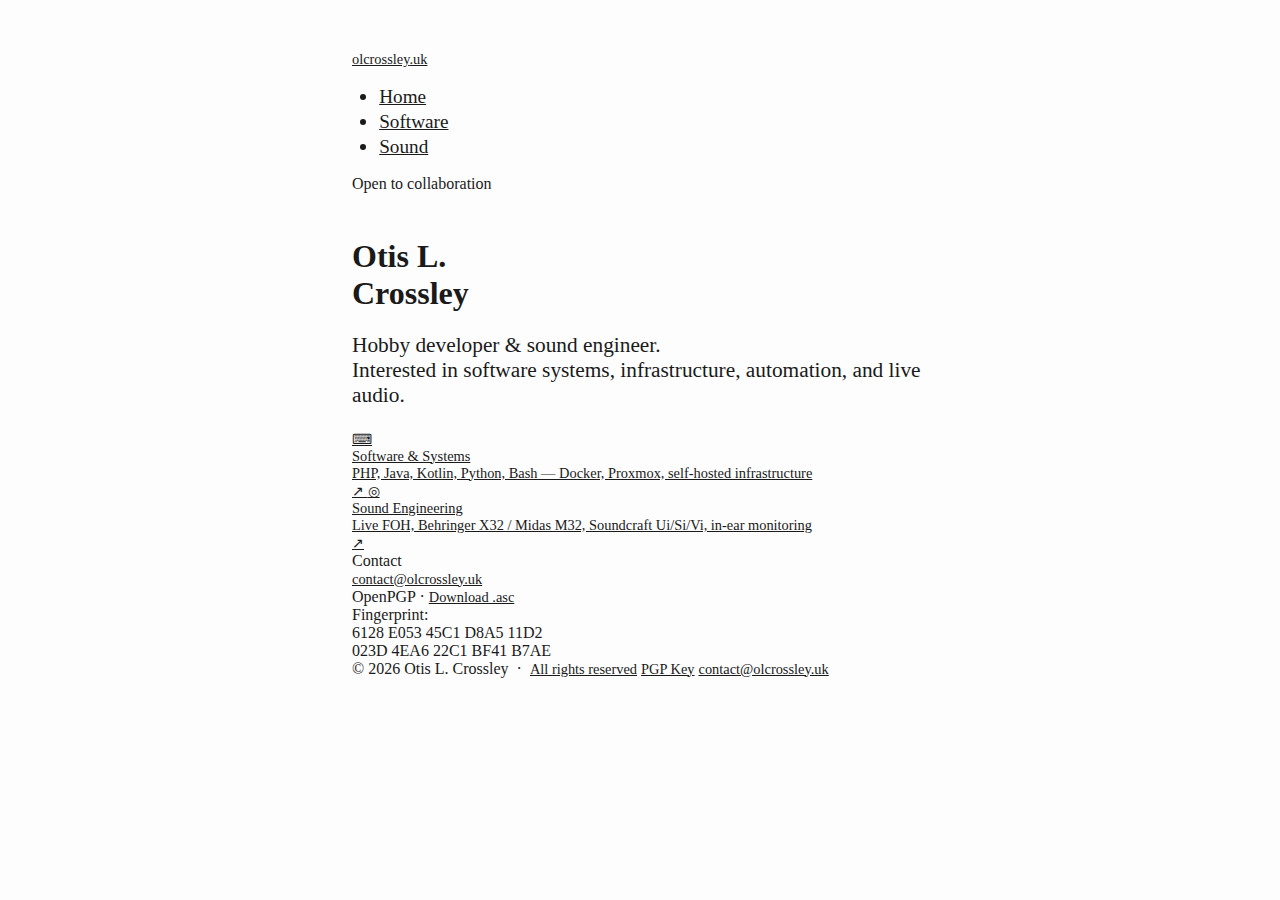
<file: index.html>
<!DOCTYPE html>
<html lang="en">
<head>
  <meta charset="utf-8">
  <meta name="viewport" content="width=device-width, initial-scale=1.0">
  <meta name="description" content="Otis L. Crossley — hobby developer & sound engineer based in Itzehoe.">
  <title>Otis L. Crossley</title>
  <link rel="icon" type="image/x-icon" href="img/favico.ico">
  <link rel="stylesheet" href="style/style.css">
</head>
<body>

<!-- Ambient glow blobs -->
<div class="ambient ambient-a"></div>
<div class="ambient ambient-b"></div>

<!-- Custom cursor -->
<div id="cursor"></div>

<!-- Navigation -->
<nav>
  <a class="nav-logo" href="index.html">olcrossley<span>.uk</span></a>
  <ul class="nav-links">
    <li><a href="index.html">Home</a></li>
    <li><a href="references/software-systems-engineering.html">Software</a></li>
    <li><a href="references/sound-engineering.html">Sound</a></li>
  </ul>
</nav>

<!-- Main content -->
<main>
  <div class="container home-enter">

    <div class="status-pill">
      <span class="status-dot"></span>
      Open to collaboration
    </div>
    <h1 class="hero-name">
      <span class="dim">Otis L.</span><br>
      Crossley
    </h1>


    <p class="page-lead">
      Hobby developer &amp; sound engineer.<br>
      Interested in software systems, infrastructure, automation, and live audio.
    </p>

    <!-- Reference cards -->
    <div class="ref-cards">
      <a class="ref-card" href="references/software-systems-engineering.html">
        <span class="ref-card-icon">⌨</span>
        <div class="ref-card-title">Software &amp; Systems</div>
        <div class="ref-card-desc">PHP, Java, Kotlin, Python, Bash — Docker, Proxmox, self-hosted infrastructure</div>
        <span class="ref-card-arrow">↗</span>
      </a>
      <a class="ref-card" href="references/sound-engineering.html">
        <span class="ref-card-icon">◎</span>
        <div class="ref-card-title">Sound Engineering</div>
        <div class="ref-card-desc">Live FOH, Behringer X32 / Midas M32, Soundcraft Ui/Si/Vi, in-ear monitoring</div>
        <span class="ref-card-arrow">↗</span>
      </a>
    </div>

    <!-- Info row -->
    <div class="info-row">
      <div class="info-card">
        <div class="info-label">Contact</div>
        <div class="info-value">
          <a href="mailto:contact@olcrossley.uk">contact@olcrossley.uk</a>
        </div>
      </div>
      <div class="info-card">
        <div class="info-label">OpenPGP · <a href="otis-crossley.asc">Download .asc</a></div>
        <div class="info-label">Fingerprint:</div>
        <div class="pgp-fingerprint">6128 E053 45C1 D8A5 11D2<br>023D 4EA6 22C1 BF41 B7AE</div>
      </div>
    </div>

  </div>
</main>

<footer>
  <span>© 2026 Otis L. Crossley &nbsp;·&nbsp; <a href="https://github.com/olc1910/olc1910.github.io">All rights reserved</a></span>
  <span><a href="otis-crossley.asc">PGP Key</a></span>
  <span><a href="mailto:contact@olcrossley.uk">contact@olcrossley.uk</a></span>
</footer>

<script src="js/main.js"></script>
</body>
</html>
</file>
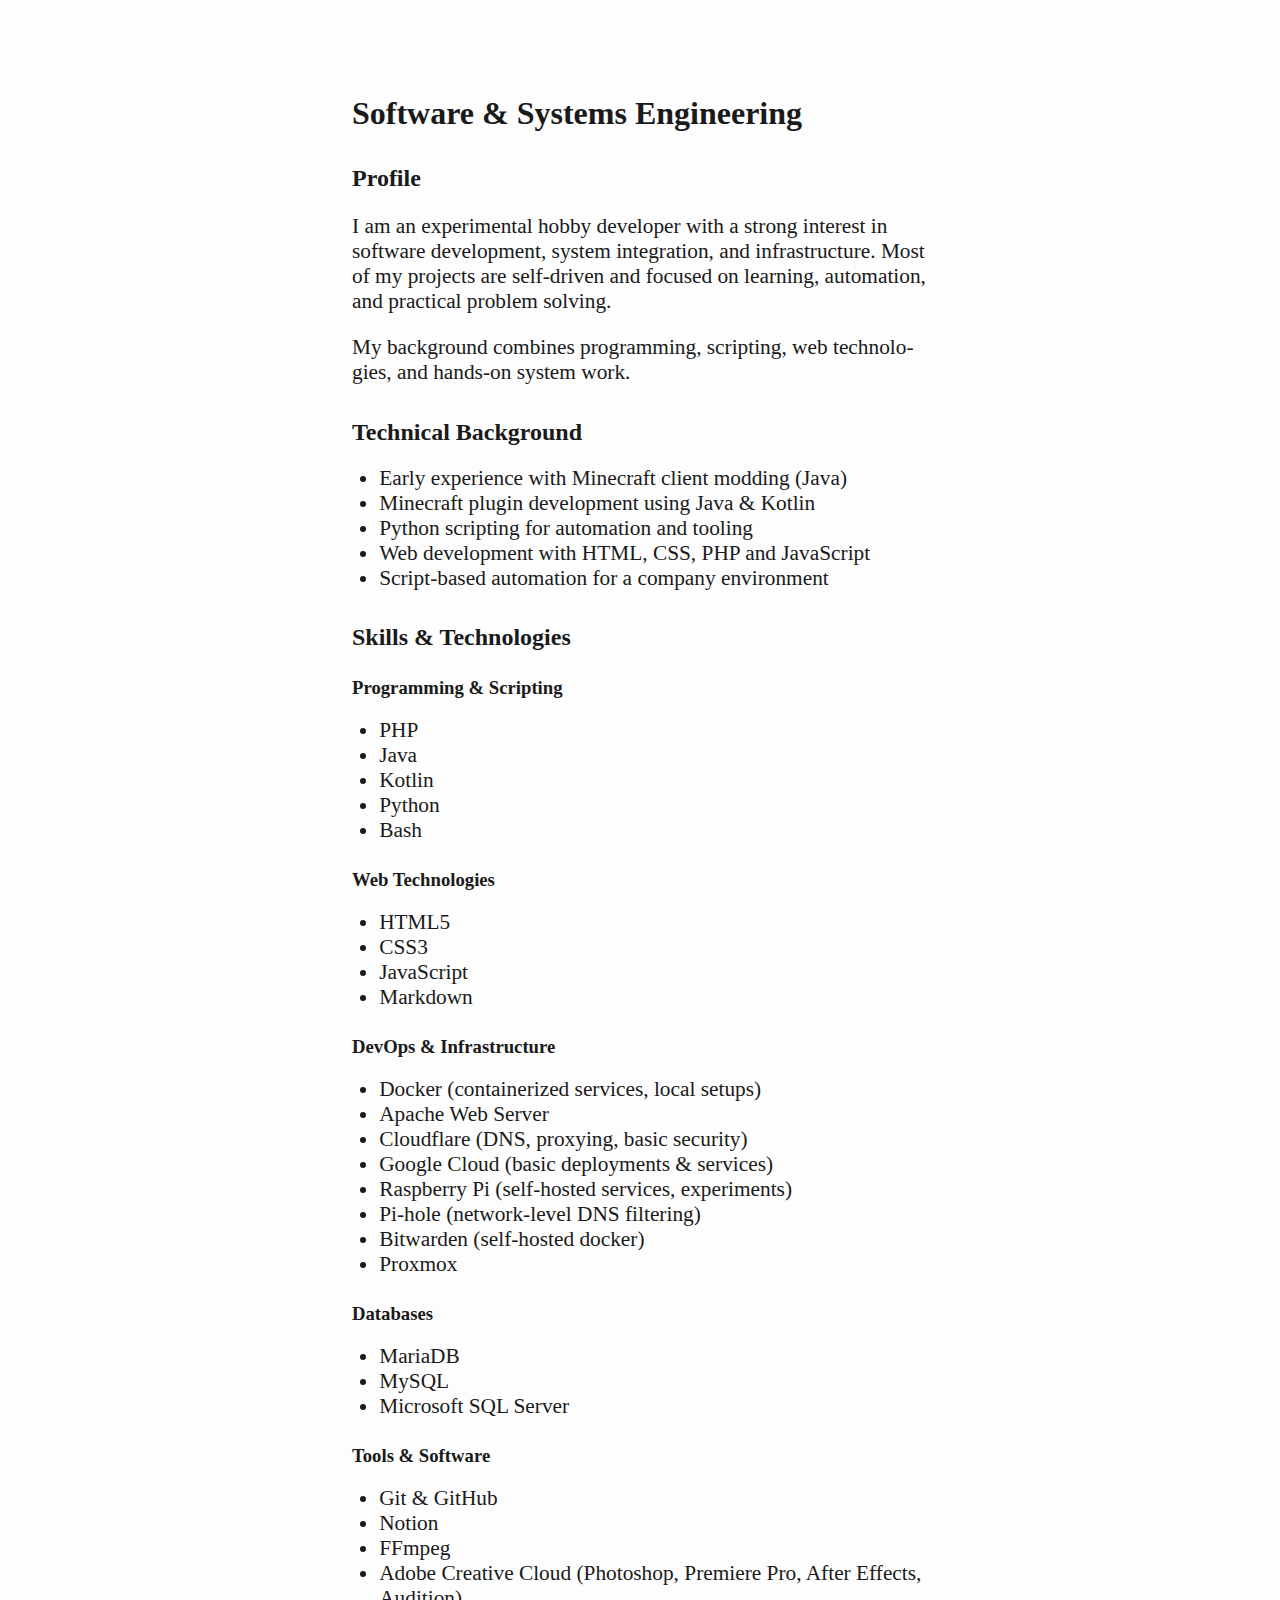
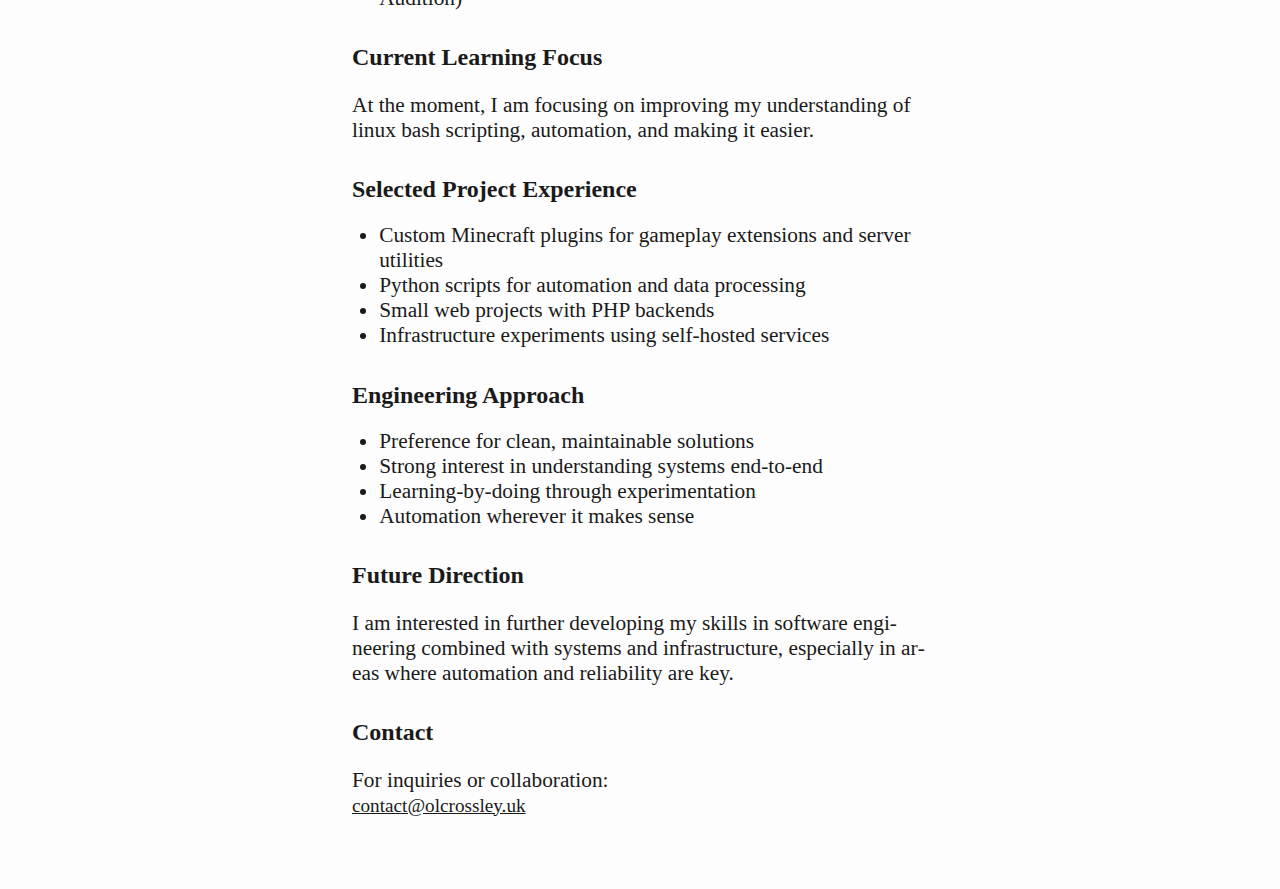
<file: references/software-systems-engineering.html>
<!DOCTYPE html>
<html xmlns="http://www.w3.org/1999/xhtml" lang="en" xml:lang="en">
<head>
  <meta charset="utf-8" />
  <meta name="viewport" content="width=device-width, initial-scale=1.0, user-scalable=yes" />
  <title>olcrossley – Software & Systems Engineering</title>
  <link rel="stylesheet" href="../style/style.css">
  <link rel="icon" type="image/x-icon" href="../img/favico.ico">
</head>
<body>

<h1 id="software-systems-engineering">Software & Systems Engineering</h1>

<h2 id="profile">Profile</h2>
<p>
I am an experimental hobby developer with a strong interest in
software development, system integration, and infrastructure.
Most of my projects are self-driven and focused on learning,
automation, and practical problem solving.
</p>

<p>
My background combines programming, scripting, web technologies,
and hands-on system work.
</p>

<h2 id="background">Technical Background</h2>
<ul>
  <li>Early experience with Minecraft client modding (Java)</li>
  <li>Minecraft plugin development using Java & Kotlin</li>
  <li>Python scripting for automation and tooling</li>
  <li>Web development with HTML, CSS, PHP and JavaScript</li>
  <li>Script-based automation for a company environment</li>
</ul>

<h2 id="skills">Skills & Technologies</h2>

<h3 id="programming">Programming & Scripting</h3>
<ul>
  <li>PHP</li>
  <li>Java</li>
  <li>Kotlin</li>
  <li>Python</li>
  <li>Bash</li>
</ul>

<h3 id="web">Web Technologies</h3>
<ul>
  <li>HTML5</li>
  <li>CSS3</li>
  <li>JavaScript</li>
  <li>Markdown</li>
</ul>

<h3 id="devops">DevOps & Infrastructure</h3>
<ul>
  <li>Docker (containerized services, local setups)</li>
  <li>Apache Web Server</li>
  <li>Cloudflare (DNS, proxying, basic security)</li>
  <li>Google Cloud (basic deployments & services)</li>
  <li>Raspberry Pi (self-hosted services, experiments)</li>
  <li>Pi-hole (network-level DNS filtering)</li>
  <li>Bitwarden (self-hosted docker)</li>
  <li>Proxmox</li>
</ul>

<h3 id="databases">Databases</h3>
<ul>
  <li>MariaDB</li>
  <li>MySQL</li>
  <li>Microsoft SQL Server</li>
</ul>

<h3 id="tools">Tools & Software</h3>
<ul>
  <li>Git & GitHub</li>
  <li>Notion</li>
  <li>FFmpeg</li>
  <li>Adobe Creative Cloud (Photoshop, Premiere Pro, After Effects, Audition)</li>
</ul>

<h2 id="current-focus">Current Learning Focus</h2>
<p>
At the moment, I am focusing on improving my understanding of
linux bash scripting, automation, and making it easier.
</p>

<!-- TODO:
Add concrete learning topics here, for example:
- Monitoring and logging
- Basic Rust Programming
-->

<h2 id="projects">Selected Project Experience</h2>
<ul>
  <li>Custom Minecraft plugins for gameplay extensions and server utilities</li>
  <li>Python scripts for automation and data processing</li>
  <li>Small web projects with PHP backends</li>
  <li>Infrastructure experiments using self-hosted services</li>
</ul>

<!-- TODO:
Link individual projects or GitHub repositories here
-->

<!--
<h2 id="work-experience">Work Environment Experience</h2>
<p>
I am currently working in the technical department at
<a href="http://it.olcrossley.uk/">olcrossley</a>, where I gain
practical exposure to real-world IT systems and workflows.
</p>
-->

<!-- TODO:
Specify responsibilities and areas of work, such as:
- Technical support
- Infrastructure
- Automation
-->

<h2 id="engineering-approach">Engineering Approach</h2>
<ul>
  <li>Preference for clean, maintainable solutions</li>
  <li>Strong interest in understanding systems end-to-end</li>
  <li>Learning-by-doing through experimentation</li>
  <li>Automation wherever it makes sense</li>
</ul>

<h2 id="future">Future Direction</h2>
<p>
I am interested in further developing my skills in software engineering
combined with systems and infrastructure, especially in areas where
automation and reliability are key.
</p>

<!-- TODO:
Use this section to describe future goals such as
education, training, or desired job roles
-->

<h2 id="contact">Contact</h2>
<p>
For inquiries or collaboration:<br />
<a href="mailto:contact@olcrossley.uk">contact@olcrossley.uk</a>
</p>

</body>
</html>
</file>
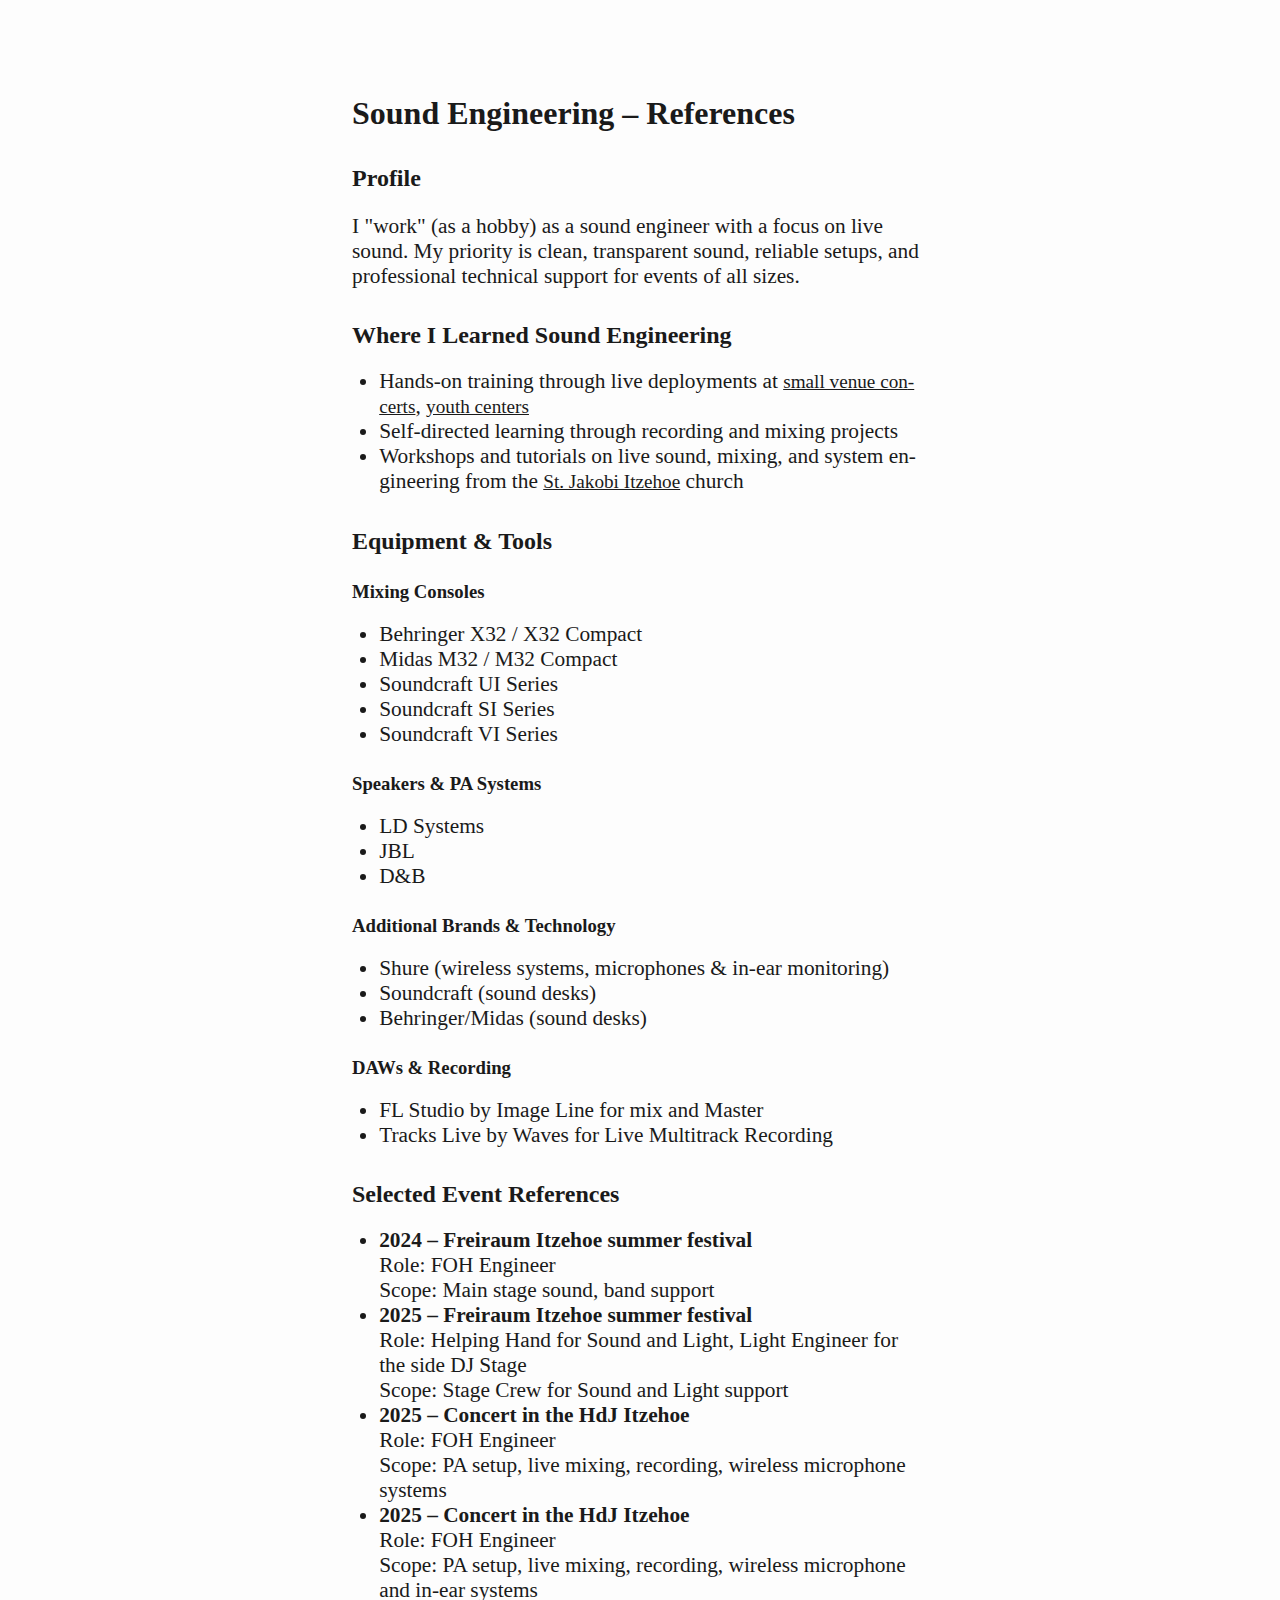
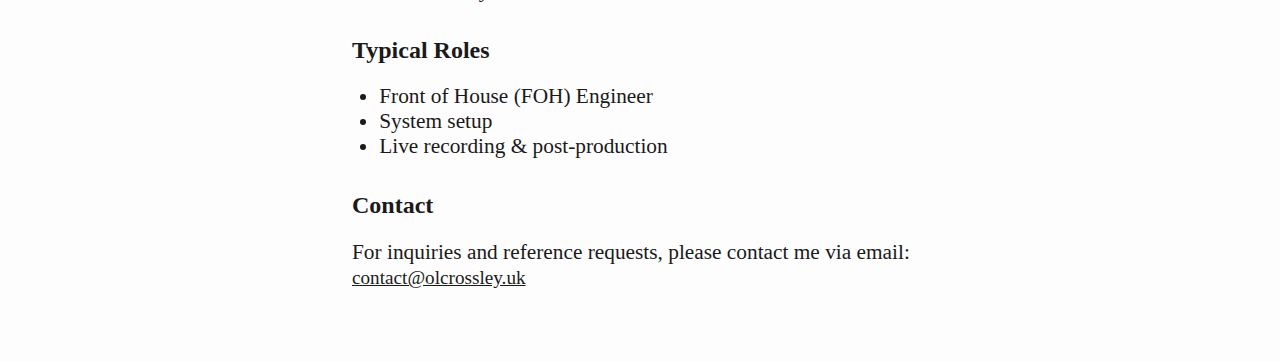
<file: references/sound-engineering.html>
<!DOCTYPE html>
<html xmlns="http://www.w3.org/1999/xhtml" lang="en" xml:lang="en">
<head>
  <meta charset="utf-8" />
  <meta name="viewport" content="width=device-width, initial-scale=1.0, user-scalable=yes" />
  <title>olcrossley - Sound Engineering – References</title>
  <link rel="stylesheet" href="../style/style.css">
  <link rel="icon" type="image/x-icon" href="../img/favico.ico">
</head>
<body>

<h1 id="sound-engineering">Sound Engineering – References</h1>

<h2 id="profile">Profile</h2>
<p>
I "work" (as a hobby) as a sound engineer with a focus on live sound.
My priority is clean, transparent sound, reliable setups, and professional technical support for events of all sizes.
</p>

<h2 id="education">Where I Learned Sound Engineering</h2>
<ul>
  <li>Hands-on training through live deployments at <a href="https://freiraum-itzehoe.de/">small venue concerts</a>, <a href="https://hdj-itzehoe.de/">youth centers</a></li>
  <li>Self-directed learning through recording and mixing projects</li>
  <li>Workshops and tutorials on live sound, mixing, and system engineering from the <a href="https://st-jakobi-iz.de">St. Jakobi Itzehoe</a> church</li>
</ul>

<h2 id="equipment">Equipment & Tools</h2>

<h3 id="mixing-consoles">Mixing Consoles</h3>
<ul>
  <li>Behringer X32 / X32 Compact</li>
  <li>Midas M32 / M32 Compact</li>
  <li>Soundcraft UI Series</li>
  <li>Soundcraft SI Series</li>
  <li>Soundcraft VI Series</li>
</ul>

<h3 id="loudspeakers">Speakers & PA Systems</h3>
<ul>
  <li>LD Systems</li>
  <li>JBL</li>
  <li>D&B</li>
</ul>

<h3 id="brands">Additional Brands & Technology</h3>
<ul>
  <li>Shure (wireless systems, microphones & in-ear monitoring)</li>
  <li>Soundcraft (sound desks)</li>
  <li>Behringer/Midas (sound desks)</li>
</ul>

<h3 id="daw">DAWs & Recording</h3>
<ul>
  <li>FL Studio by Image Line for mix and Master</li>
  <li>Tracks Live by Waves for Live Multitrack Recording</li>
</ul>

<h2 id="references">Selected Event References</h2>
<ul>
  <li><strong>2024 – Freiraum Itzehoe summer festival</strong><br />
      Role: FOH Engineer<br />
      Scope: Main stage sound, band support
  </li>
  <li><strong>2025 – Freiraum Itzehoe summer festival</strong><br />
      Role: Helping Hand for Sound and Light, Light Engineer for the side DJ Stage<br />
      Scope: Stage Crew for Sound and Light support
  </li>
  <li><strong>2025 – Concert in the HdJ Itzehoe</strong><br />
      Role: FOH Engineer<br />
      Scope: PA setup, live mixing, recording, wireless microphone systems
  </li>
  <li><strong>2025 – Concert in the HdJ Itzehoe</strong><br />
      Role: FOH Engineer<br />
      Scope: PA setup, live mixing, recording, wireless microphone and in-ear systems
  </li>
</ul>

<h2 id="roles">Typical Roles</h2>
<ul>
  <li>Front of House (FOH) Engineer</li>
  <li>System setup</li>
  <li>Live recording & post-production</li>
</ul>

<h2 id="contact">Contact</h2>
<p>
For inquiries and reference requests, please contact me via email:<br />
<a href="mailto:contact@olcrossley.uk">contact@olcrossley.uk</a>
</p>

</body>
</html>
</file>
<file: style/style.css>
html {
  color: #1a1a1a;
  background-color: #fdfdfd;
}
.standalone-a {
  font-size: 16pt;
}
li {
    font-size: 16pt;
}
body {
  margin: 0 auto;
  max-width: 36em;
  padding-left: 50px;
  padding-right: 50px;
  padding-top: 50px;
  padding-bottom: 50px;
  hyphens: auto;
  overflow-wrap: break-word;
  text-rendering: optimizeLegibility;
  font-kerning: normal;
}
@media (max-width: 600px) {
body {
  font-size: 1.5em;
  padding: 12px;
}
h1 {
  font-size: 1.8em;
}
}
@media print {
html {
  background-color: white;
}
body {
  background-color: transparent;
  color: black;
  font-size: 12pt;
}
p, h2, h3 {
  orphans: 3;
  widows: 3;
}
h2, h3, h4 {
  page-break-after: avoid;
}
}
p {
  font-size: 16pt;
  margin: 1em 0;
}
a {
  color: #1a1a1a;
  font-size: 0.9em;
  margin: 1em 0;
}
a:visited {
  color: #1a1a1a;
}
img {
  max-width: 100%;
}
svg {
  height: auto;
  max-width: 100%;
}
h1, h2, h3, h4, h5, h6 {
  margin-top: 1.4em;
}
h5, h6 {
  font-size: 1em;
  font-style: italic;
}
h6 {
  font-weight: normal;
}
ol, ul {
  padding-left: 1.7em;
  margin-top: 1em;
}
li > ol, li > ul {
  margin-top: 0;
}
blockquote {
  margin: 1em 0 1em 1.7em;
  padding-left: 1em;
  border-left: 2px solid #e6e6e6;
  color: #606060;
}
code {
  font-family: Menlo, Monaco, Consolas, 'Lucida Console', monospace;
  font-size: 85%;
  margin: 0;
  hyphens: manual;
}
pre {
  margin: 1em 0;
  overflow: auto;
}
pre code {
  padding: 0;
  overflow: visible;
  overflow-wrap: normal;
}
.sourceCode {
  background-color: transparent;
  overflow: visible;
}
hr {
  border: none;
  border-top: 1px solid #1a1a1a;
  height: 1px;
  margin: 1em 0;
}
table {
  margin: 1em 0;
  border-collapse: collapse;
  width: 100%;
  overflow-x: auto;
  display: block;
  font-variant-numeric: lining-nums tabular-nums;
}
table caption {
  margin-bottom: 0.75em;
}
tbody {
  margin-top: 0.5em;
  border-top: 1px solid #1a1a1a;
  border-bottom: 1px solid #1a1a1a;
}
th {
  border-top: 1px solid #1a1a1a;
  padding: 0.25em 0.5em 0.25em 0.5em;
}
td {
  padding: 0.125em 0.5em 0.25em 0.5em;
}
header {
  margin-bottom: 4em;
  text-align: center;
}
#TOC li {
  list-style: none;
}
#TOC ul {
  padding-left: 1.3em;
}
#TOC > ul {
  padding-left: 0;
}
#TOC a:not(:hover) {
  text-decoration: none;
}
  code{white-space: pre-wrap;}
  span.smallcaps{font-variant: small-caps;}
  div.columns{display: flex; gap: min(4vw, 1.5em);}
  div.column{flex: auto; overflow-x: auto;}
  div.hanging-indent{margin-left: 1.5em; text-indent: -1.5em;}

  ul.task-list[class]{list-style: none;}
    ul.task-list li input[type="checkbox"] {
    font-size: inherit;
    width: 0.8em;
    margin: 0 0.8em 0.2em -1.6em;
    vertical-align: middle;
}
.display.math{display: block; text-align: center; margin: 0.5rem auto;}
</file>
